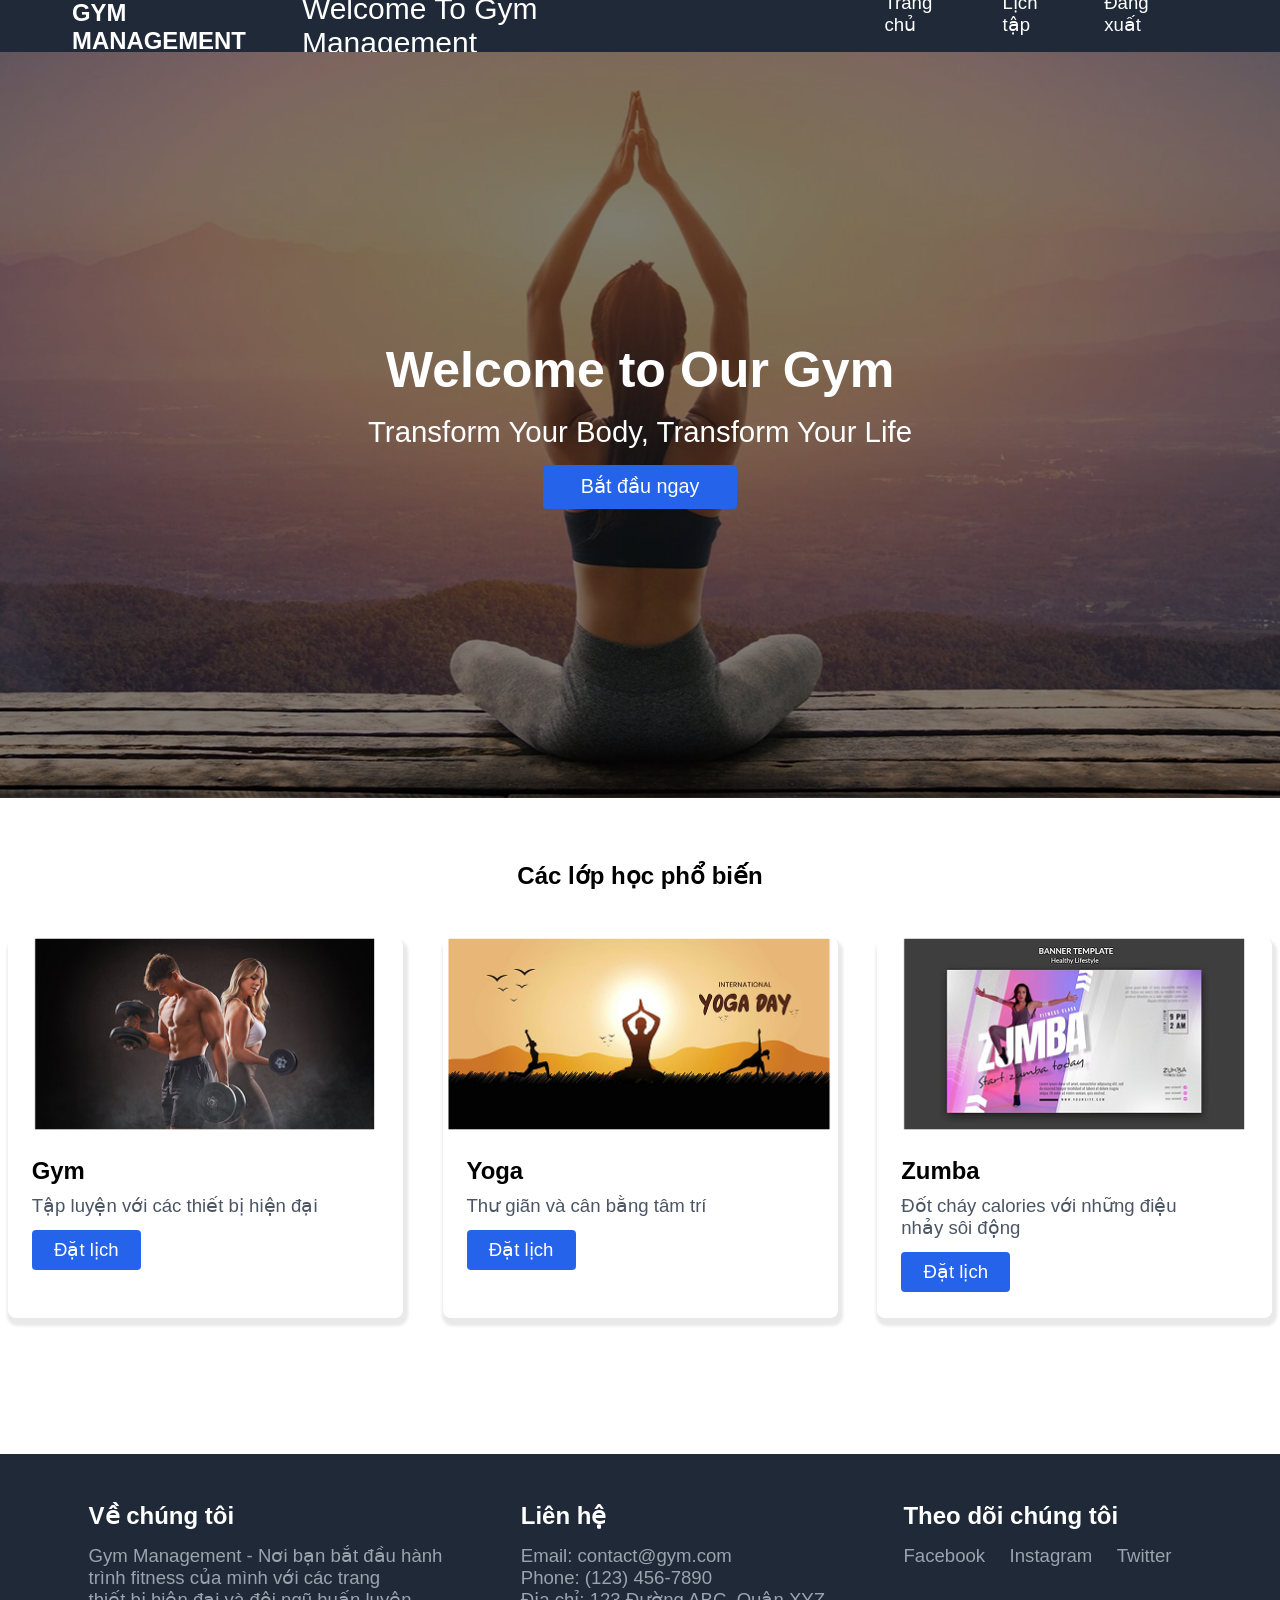
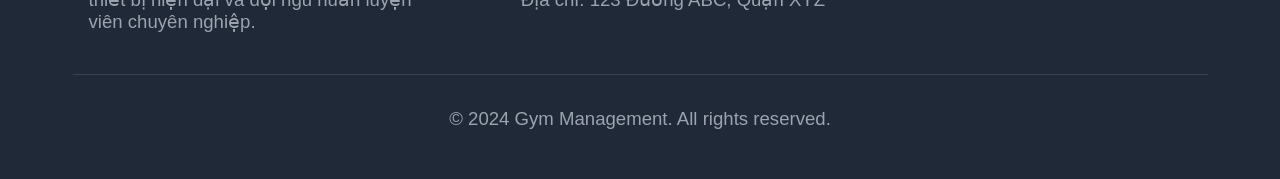
<file: project/pages/auth/home .html>
<!DOCTYPE html>
<html lang="en">
  <head>
    <meta charset="UTF-8" />
    <meta name="viewport" content="width=device-width, initial-scale=1.0" />
    <title>Home</title>
    <link rel="stylesheet" href="./../../assets/css/home.css" />
    <link rel="preconnect" href="https://fonts.googleapis.com" />
    <link rel="preconnect" href="https://fonts.gstatic.com" crossorigin />
    <link href="../../assets/css/home.css"rel="stylesheet"/>
  </head>
  <body>
    <div class="nav">
      <div>
        <a href="./home .html"><h2>GYM MANAGEMENT</h2></a>
      </div>
      <div class="links">
        <a class ="hello"> Welcome To Gym Management</a>
        <a href="http://127.0.0.1:5500/pages/auth/home%20.html"><p>Trang chủ</p></a>
        <a href="../../pages/booking/schedual.html"><p>Lịch tập</p></a>
        <a href="../../pages/auth/login.html"><p>Đăng xuất</p></a>
      </div>
    </div>
    <div class="welcome">
      <div class="text">
        <h1>Welcome to Our Gym</h1>
        <p>Transform Your Body, Transform Your Life</p>
        <a href=></a>
        <a href="http://127.0.0.1:5500/pages/booking/schedual.html"><button>Bắt đầu ngay</button></a>
      </div>
    </div>
    <div class="container">
      <h2>Các lớp học phổ biến</h2>
      <div class="content">
        <div class="content-box">
          <img src="../../png/anh2.png"/>
          <div>
            <h3>Gym</h3>
            <p>Tập luyện với các thiết bị hiện đại</p>
            <a href="http://127.0.0.1:5500/pages/booking/schedual.html"><button>Đặt lịch</button></a>
          </div>
        </div>
        <div class="content-box">
          <img src="../../png/anh3.png"/>
          <div>
            <h3>Yoga</h3>
            <p>Thư giãn và cân bằng tâm trí</p>
            <a href="http://127.0.0.1:5500/pages/booking/schedual.html"><button>Đặt lịch</button></a>
          </div>
        </div>
        <div class="content-box">
          <img src="../../png/anh4.png"/>
          <div>
            <h3>Zumba</h3>
            <p>
              Đốt cháy calories với những điệu<br />
              nhảy sôi động
            </p>
            <a href="http://127.0.0.1:5500/pages/booking/schedual.html"><button>Đặt lịch</button></a>
          </div>
        </div>
      </div>
    </div>
    <div class="footer">
      <div class="footer-container">
        <div class="grid">
          <div>
            <h3>Về chúng tôi</h3>
            <p>
              Gym Management - Nơi bạn bắt đầu hành<br />
              trình fitness của mình với các trang<br />
              thiết bị hiện đại và đội ngũ huấn luyện<br />
              viên chuyên nghiệp.
            </p>
          </div>
          <div>
            <h3>Liên hệ</h3>
            <p>
              Email: contact@gym.com <br />
              Phone: (123) 456-7890 <br />
              Địa chỉ: 123 Đường ABC, Quận XYZ
            </p>
          </div>
          <div>
            <h3>Theo dõi chúng tôi</h3>
            <a href="https://www.bing.com/search?pglt=299&q=fb&cvid=7bd5d3eba5b1419193cae7e6b8226095&gs_lcrp=EgRlZGdlKgYIABBFGDkyBggAEEUYOTIGCAEQABhAMgYIAhAAGEAyBggDEAAYQDIGCAQQABhAMgYIBRAAGEAyBggGEAAYQDIGCAcQABhAMgYICBAuGEDSAQgxNjkxajBqMagCALACAA&FORM=ANSPA1&PC=ASTS">Facebook</a>
            <a href="https://www.bing.com/search?q=instagram&filters=ufn%3a%22Instagram%22+sid%3a%22a2113d26-7976-df57-241f-77b7bbb1b4f7%22&asbe=SS&qs=MB&pq=in&sc=11-2&cvid=02DD3927CB44483FABE304EF7F2077AB&FORM=QBRE&sp=1&ghc=1&lq=0">Instagram</a>
            <a href="https://www.bing.com/search?q=twitter&filters=ufn%3a%22Twitter%22+sid%3a%22c47da78b-4fdf-3297-761e-74439706bca1%22&asbe=AS&qs=MB&pq=tw&sc=11-2&cvid=E5F7EEE0C106405485A11BCE02C4AFCD&FORM=QBRE&sp=1&ghc=1&lq=0">Twitter</a>
          </div>
        </div>   
      </div>
      <div class="copyright">
        <div></div>
        <p>© 2024 Gym Management. All rights reserved.</p>
      </div>
    </div>
  </body>
</html>
</file>
<file: project/assets/css/home.css>
* {
    margin: 0;
    padding: 0;
    font-family: "Inter", sans-serif;
    box-sizing: border-box;
  }
  .nav {
    background-color: #1f2937;
    height: 52px;
    display: flex;
    justify-content: space-between;
    align-items: center;
    padding-left: 72px;
    padding-right: 72px;
  }
  .nav a {
    text-decoration: none;
    color: white;
  }
  .nav h2 {
    color: white;
    font-size: 23.9px;
    margin-top: 23px;
  }
  .nav a:hover {
    cursor: pointer;
  }
  .nav .links {
    display: flex;
    font-size: 18.6px;
    gap: 16px;
  }
  .welcome {
    position: relative;
    background-image: url(../../png/anh1.png);
    height: 745.9px;
    background-position: center;
    background-size: cover;
    display: flex;
    justify-content: center;
    align-items: center;
  }
  .welcome::before {
    content: "";
    position: absolute;
    top: 0;
    left: 0;
    width: 100%;
    height: 100%;
    background: rgba(0, 0, 0, 0.5);
  }
  .welcome .text {
    position: relative;
    text-align: center;
    color: white;
    z-index: 1; /* Đảm bảo nội dung hiển thị trên lớp phủ */
  }
  .welcome .text h1 {
    font-size: 50.1px;
    font-weight: bold;
  }
  .welcome .text p {
    font-size: 29.4px;
    margin-top: 16px;
    font-weight: normal;
  }
  .welcome .text button {
    background-color: #2563eb;
    color: white;
    border: none;
    border-radius: 4px;
    cursor: pointer;
    width: 194px;
    height: 44px;
    font-size: 19.8px;
    margin-top: 16px;
  }
  .welcome .text button:hover {
    background-color: #2250d9;
  }
  .container {
    height: 592px;
  }
  .container h2 {
    margin-top: 64px;
    margin-bottom: 48px;
    text-align: center;
  }
  .container .content {
    display: flex;
    justify-content: space-evenly;
    height: 380px;
    gap: 32px;
  }
  .container .content .content-box {
    width: 395px;
    height: 380px;
    background-color: #ffffff;
    border-radius: 8px;
    box-shadow: 2px 5px 3px 3px rgb(233, 233, 233);
  }
  .container .content-box img {
    height: 192px;
    margin-bottom: 23.5px;
  }
  .container .content-box div {
    margin-left: 24px;
  }
  .content-box div h3 {
    font-size: 23.9px;
    font-weight: bold;
    margin-bottom: 10px;
  }
  .content-box div p {
    font-size: 18.6px;
    font-weight: normal;
    margin-bottom: 13px;
    color: #4b5563;
  }
  .container .content-box button {
    width: 109px;
    height: 40px;
    border-style: none;
    border-radius: 4px;
    background-color: #2563eb;
    color: #ffffff;
    font-size: 18.6px;
  }
  .container .content-box button:hover {
    cursor: pointer;
    background-color: #2250d9;
  }
  .footer {
    background-color: #1f2937;
    height: 325px;
    color: white;
    padding-top: 48px;
    padding-left: 72.5px;
    padding-right: 72.5px;
  }
  .footer .footer-container {
    width: auto;
    gap: 24px;
    padding-left: 16px;
    padding-right: 16px;
    margin-bottom: 32px;
  }
  .footer .footer-container .grid {
    height: 140px;
    display: flex;
    justify-content: space-between;
  }
  .footer-container .grid h3 {
    font-size: 24px;
    margin-bottom: 15px;
  }
  .footer-container .grid p,
  a {
    margin-right: 20px;
    font-size: 18.6px;
    color: #9ca3af;
    text-decoration: none;
  }
  .footer .copyright {
    border-top: 1px solid #374151;
    text-align: center;
    padding-top: 33px;
    color: #9ca3af;
    font-size: 18.6px;
  }
  
  @media screen and (max-width: 834px) {
    .nav {
      padding: 25.5px;
    }
    .welcome {
      height: 429px;
    }
    .container {
      height: 616px;
    }
    .container .content {
      height: 404px;
    }
    .container .content .content-box {
      width: 224px;
      height: 404px;
    }
    .content .content-box img {
      width: 224px;
      padding-top: 30px;
      padding-bottom: 30px;
    }
    .footer {
      height: 397px;
    }
    .footer .footer-container .grid {
      height: 212px;
    }
  }
  
  @media screen and (max-width: 375px) {
    .nav {
      padding: 12px;
      padding: 80px;
    }
    .welcome {
      height: 196px;
    }
    .container {
      height: 1428px;
    }
    .container .content {
      display: flex;
      justify-content: space-evenly;
      flex-wrap: wrap;
      padding: 16px;
    }
    .container .content .content-box{
      width: 343px;
      height: 380px;
    }
    .content .content-box img{
      width: 343px;
      height: 192px;
    }
    .content .content-box p{
      width: 295px;
      height: 48px;
      padding-right: 35.75px;
    }
    .footer {
      height: 597px;
      padding: 0px;
      padding-top: 48px;
    }
    .footer .footer-container .grid {
      height: 338px;
      flex-wrap: wrap;
      width: 343px;
    }
    .footer-container .grid p{
      margin-bottom: 30px;
    }
    .footer .copyright{
      width: 343px;
      height: 81px;
      margin-top: 100px;
    }
  }
  .hello{
    font-family: 'Trebuchet MS', 'Lucida Sans Unicode', 'Lucida Grande', 'Lucida Sans', Arial, sans-serif;
    color: azure;
    font-size: 30px;
    margin-right: 160px;
  }
</file>
